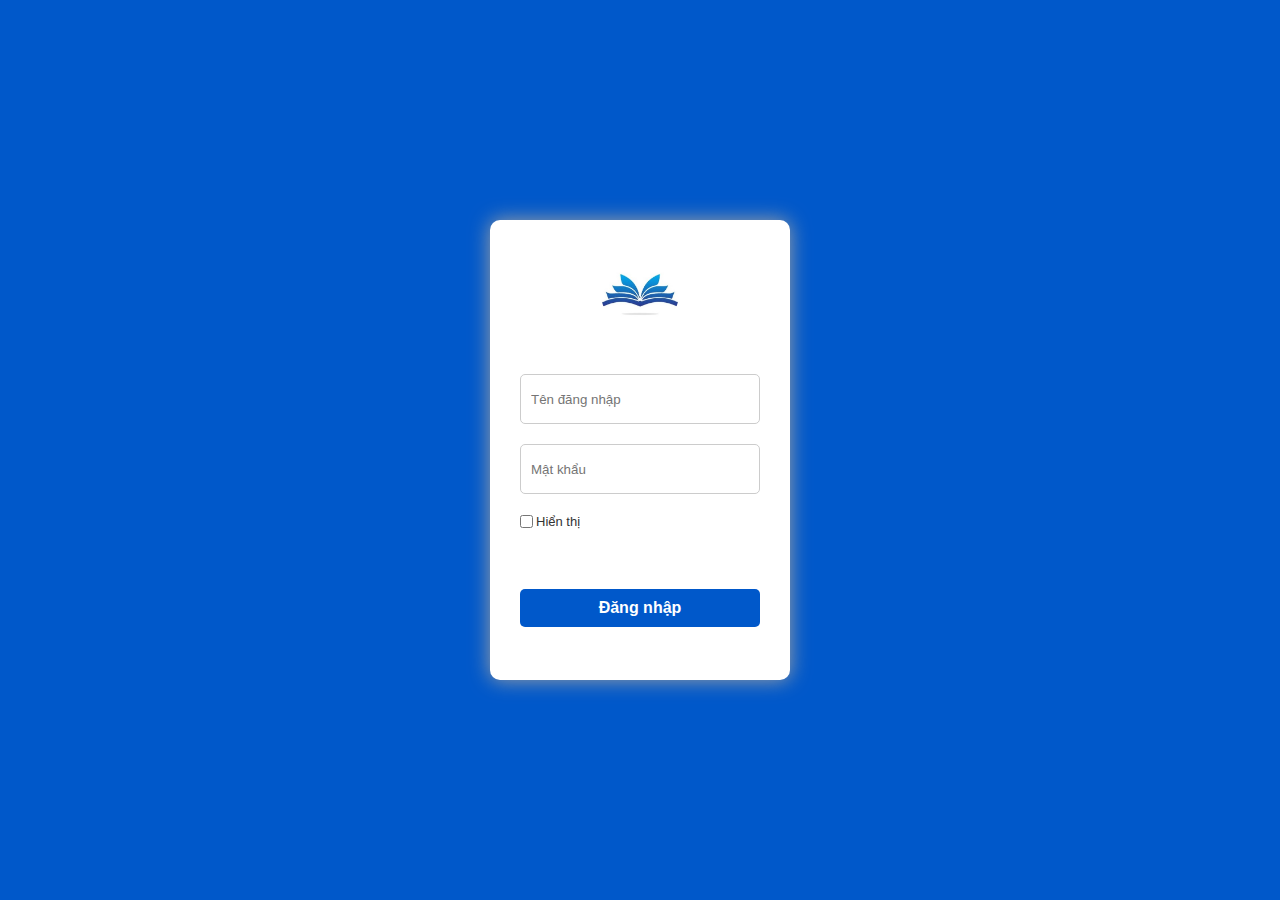
<file: index.html>
<!DOCTYPE html>
<html lang="en">
<head>
  <meta charset="UTF-8">
  <meta name="viewport" content="width=device-width, initial-scale=1.0">
  <title>Trang đăng nhập</title>
  <link rel="shortcut icon" href="../Images/logo.jpg" type="image/x-icon">
  <link rel="stylesheet" href="./Hoàng Phú Dũng(Trang Đăng Nhập)/Login.css">
</head>
<body>
  <div class="login-container">
    <div class="login-box">
      <div class="logo">
        <img src="../Images/logo.jpg" alt="My library">
      </div>
      <form id="loginForm" onsubmit="return submitLogin()">
        <input type="text" id="username" name="username" placeholder="Tên đăng nhập" required>
        <input type="password" id="password" name="password" placeholder="Mật khẩu" required>
        <div class="show-password">
          <input type="checkbox" name="show-pw" id="show-pw">
          <label for="show-pw">Hiển thị</label>
        </div>
        <button type="submit"><span>Đăng nhập</span></button>
      </form>
    </div>
  </div>
  <script src="./Hoàng Phú Dũng(Trang Đăng Nhập)/Login.js"></script>
</body>
</html>
</file>
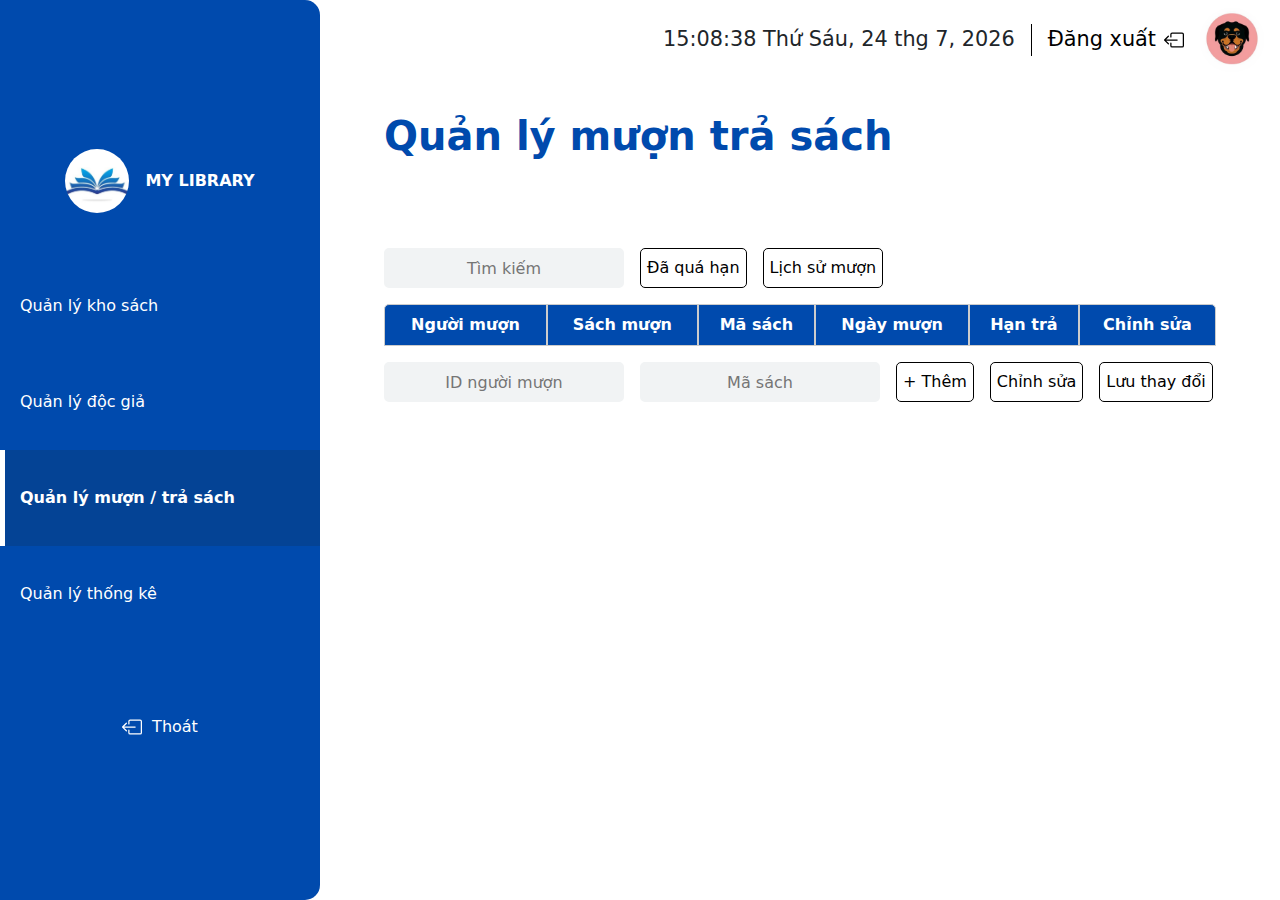
<file: Vũ Nhật Thanh(Quản lý mượn trả)/MuonTra.html>
<!DOCTYPE html>
<html lang="en">
<head>
    <meta charset="UTF-8">
    <meta name="viewport" content="width=device-width, initial-scale=1.0">
    <meta http-equiv='cache-control' content='no-cache'>
    <meta http-equiv='expires' content='0'>
    <meta http-equiv='pragma' content='no-cache'>
    <link rel="stylesheet" href="./CSS/layout.css">
    <link rel="stylesheet" href="./CSS/muonsach.css">
    <link href="https://cdn.jsdelivr.net/npm/bootstrap@5.3.3/dist/css/bootstrap.min.css" rel="stylesheet" integrity="sha384-QWTKZyjpPEjISv5WaRU9OFeRpok6YctnYmDr5pNlyT2bRjXh0JMhjY6hW+ALEwIH" crossorigin="anonymous">
    <link rel='stylesheet' href='https://cdnjs.cloudflare.com/ajax/libs/font-awesome/5.11.2/css/all.min.css'>
    <title>Quản lý mượn sách</title>
</head>
<body>  
    <div id="sidebar"> 
        <div class="logo">
            <img src="../Images/logo.jpg" alt="Library logo"/>
            <p>MY LIBRARY</p>
        </div>   
        <ul>
            <li><a href="../Đỗ Văn Đức(Quản lý kho sách)/KhoSach.html" class="quan-ly-kho-sach">Quản lý kho sách
            </a></li>
            <li><a href="../Phan Cao Huy(Quản lý độc giả)/DocGia.html" class="quan-ly-doc-gia">Quản lý độc giả
            </a></li>
            <li><a href="#" class="quan-ly-muon-tra" id="current-page">Quản lý mượn / trả sách
            </a></li>
            <li><a href="../Đỗ Văn Đức(Quản lí thống kê)/ThongKe.html" class="quan-ly-thong-ke">Quản lý thống kê
            </a></li>
        </ul>
        <div class="exit">
            <a href="">
                <i class="bi bi-box-arrow-left"></i>
                <svg xmlns="http://www.w3.org/2000/svg" width="20" height="20" fill="currentColor" class="bi bi-box-arrow-left" viewBox="0 0 16 16">
                    <path fill-rule="evenodd" d="M6 12.5a.5.5 0 0 0 .5.5h8a.5.5 0 0 0 .5-.5v-9a.5.5 0 0 0-.5-.5h-8a.5.5 0 0 0-.5.5v2a.5.5 0 0 1-1 0v-2A1.5 1.5 0 0 1 6.5 2h8A1.5 1.5 0 0 1 16 3.5v9a1.5 1.5 0 0 1-1.5 1.5h-8A1.5 1.5 0 0 1 5 12.5v-2a.5.5 0 0 1 1 0z"/>
                    <path fill-rule="evenodd" d="M.146 8.354a.5.5 0 0 1 0-.708l3-3a.5.5 0 1 1 .708.708L1.707 7.5H10.5a.5.5 0 0 1 0 1H1.707l2.147 2.146a.5.5 0 0 1-.708.708z"/>
                </svg>
                <p>Thoát</p>
            </a>
        </div>
    </div>  
    <main>       
        <div class="header">
            <button type="button" class="toggleButton" onclick="toggleMenu()">
                <i class="bi bi-list"></i>
                <svg xmlns="http://www.w3.org/2000/svg" width="30" height="30" fill="currentColor" class="bi bi-list" viewBox="0 0 16 16">
                    <path fill-rule="evenodd" d="M2.5 12a.5.5 0 0 1 .5-.5h10a.5.5 0 0 1 0 1H3a.5.5 0 0 1-.5-.5m0-4a.5.5 0 0 1 .5-.5h10a.5.5 0 0 1 0 1H3a.5.5 0 0 1-.5-.5m0-4a.5.5 0 0 1 .5-.5h10a.5.5 0 0 1 0 1H3a.5.5 0 0 1-.5-.5"/>
                </svg>
            </button>
            <div class="time">
                <p id="time"></p>
            </div>
            <div class="log-out">
                <a href="../index.html">Đăng xuất
                    <i class="bi bi-box-arrow-left"></i>
                    <svg xmlns="http://www.w3.org/2000/svg" width="20" height="20" fill="currentColor" class="bi bi-box-arrow-left" viewBox="0 0 16 16">
                        <path fill-rule="evenodd" d="M6 12.5a.5.5 0 0 0 .5.5h8a.5.5 0 0 0 .5-.5v-9a.5.5 0 0 0-.5-.5h-8a.5.5 0 0 0-.5.5v2a.5.5 0 0 1-1 0v-2A1.5 1.5 0 0 1 6.5 2h8A1.5 1.5 0 0 1 16 3.5v9a1.5 1.5 0 0 1-1.5 1.5h-8A1.5 1.5 0 0 1 5 12.5v-2a.5.5 0 0 1 1 0z"/>
                        <path fill-rule="evenodd" d="M.146 8.354a.5.5 0 0 1 0-.708l3-3a.5.5 0 1 1 .708.708L1.707 7.5H10.5a.5.5 0 0 1 0 1H1.707l2.147 2.146a.5.5 0 0 1-.708.708z"/>
                    </svg>   
                </a>
            </div>
            <img src="../Images/avatar.jpg" alt="Avatar">
        </div> 
        <div class="content">
            <h1>Quản lý mượn trả sách</h1>
            <div class="table-group">
                <div class="table-interactions">
                    <input type="text" id="searchBar" placeholder="Tìm kiếm">
                    <button class="toggleable-button" id="overdue-toggle">Đã quá hạn</button>
                    <button class="toggleable-button" id="history-toggle">Lịch sử mượn</button>
                </div>
                <div class="table-container">
                    <table id="table">
                        <thead>
                            <tr>
                                <th>Người mượn</th>
                                <th>Sách mượn</th>
                                <th>Mã sách</th>
                                <th>Ngày mượn</th>
                                <th>Hạn trả</th>
                                <th>Chỉnh sửa</th>
                            </tr>
                        </thead>
                        <tbody id="tableBody">
                            <tr>
                                <td>Vũ Nhật Thanh</td>
                                <td>Web development 101</td>
                                <td>9780977476077</td>
                                <td>20/10/2024</td>
                                <td>19/11/2024</td>
                                <td class="edit-cell">
                                    <button class="delete-button">Xóa</button>
                                    <button class="return-button">Trả</button>
                                </td>                                
                            </tr>
                            <tr>
                                <td>Trịnh Trần Phương Tuấn</td>
                                <td>101 cách bỏ con</td>
                                <td>9788750272328</td>
                                <td>01/08/2021</td>
                                <td>07/02/2021</td>
                                <td class="edit-cell">
                                    <button class="delete-button">Xóa</button>
                                    <button class="return-button">Trả</button>
                                </td>   
                            </tr>
                            <tr>
                                <td>Tên thử 1</td>
                                <td>Sách thử 1</td>
                                <td>9783034917941</td>
                                <td>31/10/2024</td>
                                <td>30/11/2024</td>
                                <td class="edit-cell">
                                    <button class="delete-button">Xóa</button>
                                    <button class="return-button">Trả</button>
                                </td>   
                            </tr>
                            <tr>
                                <td>Tên thử 2</td>
                                <td>Sách thử 2</td>
                                <td>9783034917942</td>
                                <td>31/10/2024</td>
                                <td>30/11/2024</td>
                                <td class="edit-cell">
                                    <button class="delete-button">Xóa</button>
                                    <button class="return-button">Trả</button>
                                </td>   
                            </tr>
                            <tr>
                                <td>Tên thử 3</td>
                                <td>Sách thử 3</td>
                                <td>9783034917943</td>
                                <td>31/10/2024</td>
                                <td>30/11/2024</td>
                                <td class="edit-cell">
                                    <button class="delete-button">Xóa</button>
                                    <button class="return-button">Trả</button>
                                </td>   
                            </tr>
                            <tr>
                                <td>Tên thử 4</td>
                                <td>Sách thử 4</td>
                                <td>9783034917944</td>
                                <td>25/09/2024</td>
                                <td>25/10/2024</td>
                                <td class="edit-cell">
                                    <button class="delete-button">Xóa</button>
                                    <button class="return-button">Trả</button>
                                </td>   
                            </tr>
                            <tr>
                                <td>Tên thử 5</td>
                                <td>Sách thử 5</td>
                                <td>9783034917945</td>
                                <td>20/09/2024</td>
                                <td>20/10/2024</td>
                                <td class="edit-cell">
                                    <button class="delete-button">Xóa</button>
                                    <button class="return-button">Trả</button>
                                </td>   
                            </tr>
                            <tr>
                                <td>Tên thử 6</td>
                                <td>Sách thử 6</td>
                                <td>9783034917946</td>
                                <td>30/09/2024</td>
                                <td>30/10/2024</td>
                                <td class="edit-cell">
                                    <button class="delete-button">Xóa</button>
                                    <button class="return-button">Trả</button>
                                </td>   
                            </tr>
                            <tr>
                                <td>Tên thử 7</td>
                                <td>Sách thử 7</td>
                                <td>9783034917947</td>
                                <td>31/10/2024</td>
                                <td>30/11/2024</td>
                                <td class="edit-cell">
                                    <button class="delete-button">Xóa</button>
                                    <button class="return-button">Trả</button>
                                </td>   
                            </tr>
                        </tbody>
                    </table>
                </div>
                <div class="table-interactions">
                    <input type="text" id="borrowerID-input" placeholder="ID người mượn">
                    <input type="text" id="bookID-input" placeholder="Mã sách">
                    <button id="add-button">+ Thêm</button>
                    <button id="edit-button" class="toggleable-button">Chỉnh sửa</button>
                    <button id="save-button">Lưu thay đổi</button>
                </div>
            </div>
        </div>
    </main>
    <div class="overlay">
    </div>
    <script src="./JavaScript/layout.js"></script>
    <script src="./JavaScript/muonsach.js"></script>
</body>
</html>
</file>
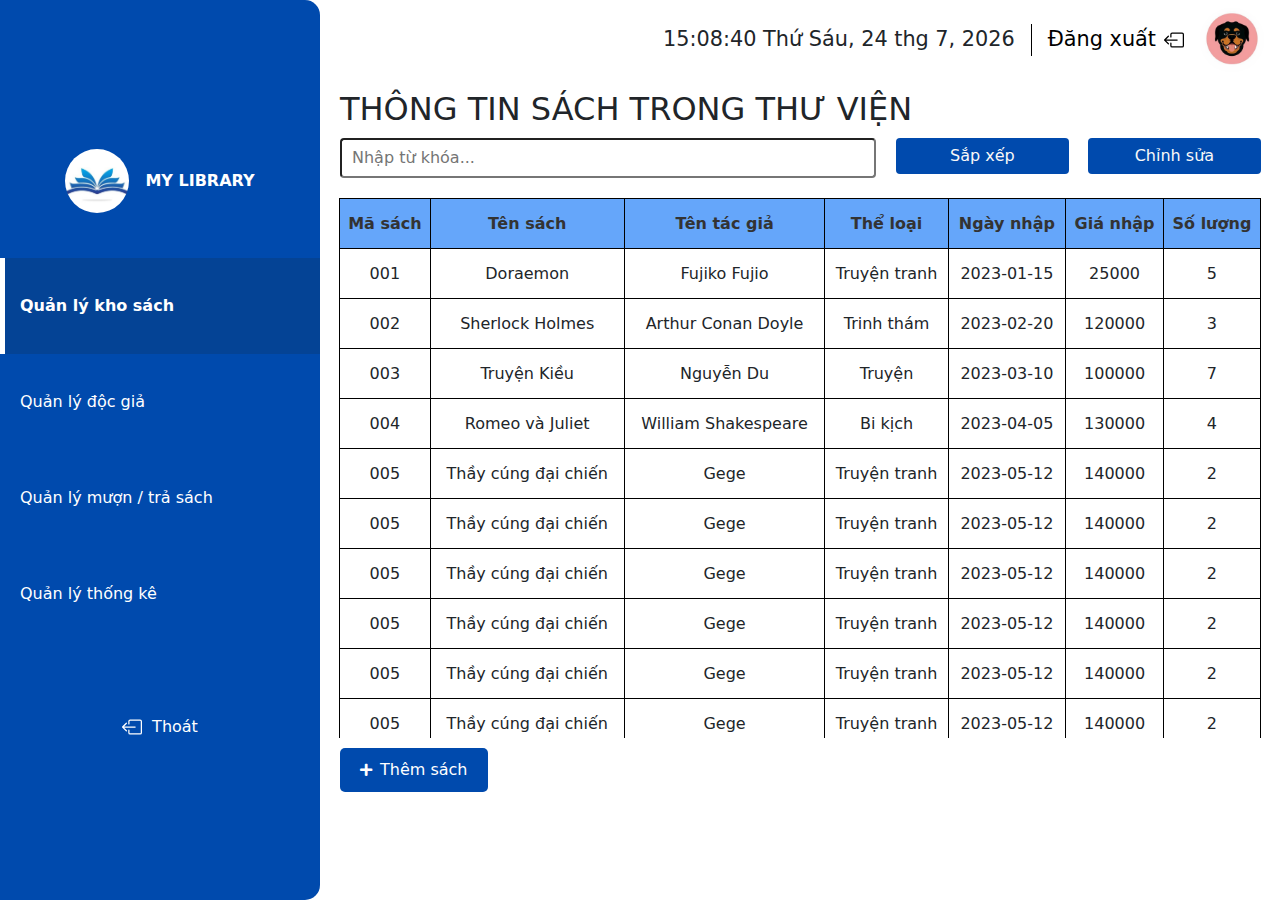
<file: Đỗ Văn Đức(Quản lý kho sách)/KhoSach.html>
<!DOCTYPE html>
<html lang="en">
    <head>
        <meta charset="UTF-8">
        <meta name="viewport" content="width=device-width, initial-scale=1.0">
        <link rel="stylesheet" href="./CSS/layout.css">
        <link rel="stylesheet" href="./CSS/search.css">
        <link rel="stylesheet" href="./CSS/sort.css">
        <link rel="stylesheet" href="./CSS/edit-mode.css">
        <link rel="stylesheet" href="./CSS/table.css">
        <link rel="stylesheet" href="./CSS/addbook.css">
        <link rel="stylesheet" href="./CSS/style.css">
        <link rel="shortcut icon" href="../Images/logo.jpg" type="image/x-icon">
        <link href="https://cdn.jsdelivr.net/npm/bootstrap@5.3.3/dist/css/bootstrap.min.css" rel="stylesheet" integrity="sha384-QWTKZyjpPEjISv5WaRU9OFeRpok6YctnYmDr5pNlyT2bRjXh0JMhjY6hW+ALEwIH" crossorigin="anonymous">
        <link rel='stylesheet' href='https://cdnjs.cloudflare.com/ajax/libs/font-awesome/5.11.2/css/all.min.css'>
        <title>Quản lý kho sách</title>
    </head>
<body>  
    <div id="sidebar"> 
        <div class="logo">
            <img src="../Images/logo.jpg" alt="Library logo"/>
            <p>MY LIBRARY</p>
        </div>   
        <ul>
            <li><a href="#" class="quan-ly-kho-sach" id="current-page">Quản lý kho sách
            </a></li>
            <li><a href="../Phan Cao Huy(Quản lý độc giả)/DocGia.html" class="quan-ly-doc-gia">Quản lý độc giả
            </a></li>
            <li><a href="../Vũ Nhật Thanh(Quản lý mượn trả)/MuonTra.html" class="quan-ly-muon-tra">Quản lý mượn / trả sách
            </a></li>
            <li><a href="../Đỗ Văn Đức(Quản lí thống kê)/ThongKe.html" class="quan-ly-thong-ke">Quản lý thống kê
            </a></li>
        </ul>
        <div class="exit">
            <a href="">
                <i class="bi bi-box-arrow-left"></i>
                <svg xmlns="http://www.w3.org/2000/svg" width="20" height="20" fill="currentColor" class="bi bi-box-arrow-left" viewBox="0 0 16 16">
                    <path fill-rule="evenodd" d="M6 12.5a.5.5 0 0 0 .5.5h8a.5.5 0 0 0 .5-.5v-9a.5.5 0 0 0-.5-.5h-8a.5.5 0 0 0-.5.5v2a.5.5 0 0 1-1 0v-2A1.5 1.5 0 0 1 6.5 2h8A1.5 1.5 0 0 1 16 3.5v9a1.5 1.5 0 0 1-1.5 1.5h-8A1.5 1.5 0 0 1 5 12.5v-2a.5.5 0 0 1 1 0z"/>
                    <path fill-rule="evenodd" d="M.146 8.354a.5.5 0 0 1 0-.708l3-3a.5.5 0 1 1 .708.708L1.707 7.5H10.5a.5.5 0 0 1 0 1H1.707l2.147 2.146a.5.5 0 0 1-.708.708z"/>
                </svg>
                <p>Thoát</p>
            </a>
        </div>
    </div> 
    <main>       
        <div class="header">
            <button type="button" class="toggleButton" onclick="toggleMenu()">
                <i class="bi bi-list"></i>
                <svg xmlns="http://www.w3.org/2000/svg" width="30" height="30" fill="currentColor" class="bi bi-list" viewBox="0 0 16 16">
                    <path fill-rule="evenodd" d="M2.5 12a.5.5 0 0 1 .5-.5h10a.5.5 0 0 1 0 1H3a.5.5 0 0 1-.5-.5m0-4a.5.5 0 0 1 .5-.5h10a.5.5 0 0 1 0 1H3a.5.5 0 0 1-.5-.5m0-4a.5.5 0 0 1 .5-.5h10a.5.5 0 0 1 0 1H3a.5.5 0 0 1-.5-.5"/>
                </svg>
            </button>
            <div class="time">
                <p id="time"></p>
            </div>
            <div class="log-out" id="log-out" onclick="Logout()">
                <a href="../index.html">Đăng xuất
                    <i class="bi bi-box-arrow-left"></i>
                    <svg xmlns="http://www.w3.org/2000/svg" width="20" height="20" fill="currentColor" class="bi bi-box-arrow-left" viewBox="0 0 16 16">
                        <path fill-rule="evenodd" d="M6 12.5a.5.5 0 0 0 .5.5h8a.5.5 0 0 0 .5-.5v-9a.5.5 0 0 0-.5-.5h-8a.5.5 0 0 0-.5.5v2a.5.5 0 0 1-1 0v-2A1.5 1.5 0 0 1 6.5 2h8A1.5 1.5 0 0 1 16 3.5v9a1.5 1.5 0 0 1-1.5 1.5h-8A1.5 1.5 0 0 1 5 12.5v-2a.5.5 0 0 1 1 0z"/>
                        <path fill-rule="evenodd" d="M.146 8.354a.5.5 0 0 1 0-.708l3-3a.5.5 0 1 1 .708.708L1.707 7.5H10.5a.5.5 0 0 1 0 1H1.707l2.147 2.146a.5.5 0 0 1-.708.708z"/>
                    </svg>   
                </a>
            </div>
            <img src="../Images/avatar.jpg" alt="Avatar">
        </div> 
        <div class="content">
            <div class="heading">
                <h2>THÔNG TIN SÁCH TRONG THƯ VIỆN</h2>
            </div>
                <div class="funcContainer">
                    <div class="search-bar">
                        <input class="cols-12 search-input" id="searchBar" type="text" placeholder="Nhập từ khóa...">
                    </div>
                    <div class="sort-bar">
                        <button class="cols-12 sort-btn">Sắp xếp</button>
                        <div class=" cols-12 sort-bar-content">
                            <ul class="">
                                <li class="">
                                    <button class="button1">Theo số lượng giảm dần</button>
                                </li>
                                <li class="">
                                    <button class="button2">Theo số lượng giảm dần</button>
                                </li>
                                <li class="">
                                    <button class="button3">Theo tên sách (A-Z)</button>
                                </li>
                                <li class="">
                                    <button class="button4">Theo tên sách (Z-A)</button>
                                </li>
                            </ul>
                        </div>
                    </div>
                    <div class="edit-bar">
                        <button id="editModeBtn" class="editMode-btn">Chỉnh sửa</button>
                    </div>
                </div>
                <div class="table-container">
                    <table class="bookTable">
                        <thead>
                            <tr>
                                <th class="cols-title delete-column">Chỉnh sửa</th>
                                <th class="cols-title">Mã sách</th>
                                <th class="cols-title">Tên sách</th>
                                <th class="cols-title">Tên tác giả</th>
                                <th class="cols-title">Thể loại</th>
                                <th class="cols-title">Ngày nhập</th>
                                <th class="cols-title">Giá nhập</th>
                                <th class="cols-title">Số lượng</th> 
                            </tr>
                        </thead>
                        <tbody></tbody>
                    </table>
                </div>
                <div>  
                    <button id="toggleInputBtn" class="toggle-input-btn">
                        <i class="fas fa-plus"></i>Thêm sách
                    </button>
                </div>
                <div class="cols-1 input-group" style="display: none;">
                    <div class="heading">
                        <h2>THÊM SÁCH</h2>
                    </div>
                    <form class="input-group-child" id="addBookForm" novalidate>
                        <input class="cols-10" type="text" id="bookId" name="bookId" placeholder="Mã" 
                               pattern="^[A-Za-z0-9]{3,10}$" required
                               maxlength="10" 
                               oninput="this.value = this.value.replace(/[^A-Za-z0-9]/g, '').slice(0, 10)">
                        <div class="error-message" id="bookIdError"></div>
                    
                        <input class="cols-10" type="text" id="bookName" name="bookName" placeholder="Tên sách"
                               minlength="2" maxlength="100" required
                               oninput="this.value = this.value.slice(0, 100)">
                        <div class="error-message" id="bookNameError"></div>
                    
                        <input class="cols-10" type="text" id="author" name="author" placeholder="Tác giả"
                               minlength="2" maxlength="50" required
                               oninput="this.value = this.value.replace(/[^A-Za-zÀ-ỹ\s]/g, '').slice(0, 50)">
                        <div class="error-message" id="authorError"></div>
                    
                        <input class="cols-10" type="text" id="genre" name="genre" placeholder="Thể loại"
                               required maxlength="30"
                               oninput="this.value = this.value.replace(/[^A-Za-zÀ-ỹ\s]/g, '').slice(0, 30)">
                        <div class="error-message" id="genreError"></div>
                    
                        <input class="cols-10" type="date" id="dateAdded" name="dateAdded" required>
                        <div class="error-message" id="dateError"></div>
                    
                        <input class="cols-10" type="number" id="price" name="price" placeholder="Giá nhập"
                               min="0" max="999999999" step="1000" required
                               oninput="this.value = this.value.slice(0, 9)">
                        <div class="error-message" id="priceError"></div>
                    
                        <input class="cols-10" type="number" id="quantity" name="quantity" placeholder="SL"
                               min="1" max="1000" required
                               oninput="this.value = this.value.slice(0, 4)">
                        <div class="error-message" id="quantityError"></div>
                    
                        <button type="submit" class="cols-3 submit-btn">Thêm sách</button>
                    </form>
                </div>
            </div>        
        </div>
    </main>
    <div class="overlay">
    </div>
    <script src="./JavaScript/function.js"></script>
    <script src="./JavaScript/layout.js"></script>
</body>
</html>
</file>
<file: Hoàng Phú Dũng(Trang Đăng Nhập)/Login.css>
* {
    box-sizing: border-box;
}
body {
    background-color: #0058ca;
    margin: 0;
    font-family: Arial, sans-serif;
}
.logo img {
    width: 80px;
    height: 80px;
    margin-bottom: 40px;
    border-radius: 50%;
}
.login-container {
    display: flex;
    justify-content: center;
    align-items: center;
    height: 100vh;
}
.login-box {
    margin: 135px 0;
    background-color: #fff;
    padding: 30px;
    border-radius: 10px;
    box-shadow: 0 0 20px #a2a2a2;
    text-align: center;
    width: 300px;
    height: 460px;
}
.login-box input[type="text"], .login-box input[type="password"] {
    width: 100%;
    padding: 10px;
    margin-bottom: 20px;
    border-radius: 5px;
    border: 1px solid #ccc;
    height: 50px;
}
.login-box button {
    position: relative;
    width: 100%;
    padding: 10px;
    margin-top: 60px;
    background-color: #0058ca;
    color: #ffff;
    border: none;
    border-radius: 5px;
    font-size: 16px;
    cursor: pointer;
    z-index: 9999;
    overflow: hidden;
}
.login-box button span {
    position: relative;
    z-index: 2;
    font-weight: bold;
}
.show-password {
    display: flex;
    align-items: center;
}
input[type = "checkbox"] {
    margin: 0;
}
.show-password label{
    color: #333;
    font-size: 13px;
    margin-left: 3px;
}
</file>
<file: Vũ Nhật Thanh(Quản lý mượn trả)/CSS/layout.css>
* {
    transition: all 0.3s ease;
}

body {
    font-family: Arial, sans-serif; 
    margin: 0;
    user-select: none;
    overflow: hidden;
}

::-webkit-scrollbar {
    width: 10px; 
    height: 10px; 
}

::-webkit-scrollbar-track {
    background: #f1f1f1; 
    border-radius: 6px; 
}
  
::-webkit-scrollbar-thumb {
    background: gray;
    border-radius: 6px; 
    border: 2px solid #f1f1f1; 
}

a {
    text-decoration: none !important;
}

#sidebar.hidden {
    transform: translateX(-100%);
}

#sidebar {
    width: 20rem;
    height: 100vh;
    background-color: #004AAD;
    display: flex;
    flex-direction: column;
    justify-content: center;
    border-radius: 0 15px 15px 0;
    float: left;
    z-index: 9998;
    transform: translateX(0);
    gap: 5%;
}

#sidebar .logo {  
    display: flex;
    justify-content: center;
    align-items: center;
    gap: 1rem;
}

#sidebar .logo p {
    font-weight: bold;
    color: #ffff;
    margin: 0;
}

#sidebar ul {
    list-style-type: none;
    padding: 0;
}

#sidebar ul li {
    line-height: 6rem;
    position: relative;
    transition: background-color 0.3s ease, font-weight 0s;
}

#sidebar ul li a {
    color: #ffff;
    display: flex;
    align-items: center;
    height: 100%;
    padding-left: 20px;
}

#sidebar ul li:hover, 
#current-page {
    background-color: #044395;
    font-weight: bold;
}

#current-page::before {
    content: '';
    background-color: #ffff;
    width: 5px;
    height: 100%; 
    left: 0;
    position: absolute; 
}

.exit a {
    color: #ffff;
    display: flex;
    align-items: center;
    justify-content: center;
    position: relative;
    line-height: 3rem;
    width: 50%;
    left: 25%;
    border-radius: 10px;
}

.exit a:hover {
    background-color: #044395;
}

.exit a p {
    margin: 0;
    padding-left: 10px;
}

.header {
    padding: 0.5rem 1rem;
    display: flex;
    align-items: center;
    justify-content: flex-end;
    font-size: 1.3rem;
    gap: 1rem;
    border-radius: 0 0 10px 10px;
}

.toggleButton {
    background-color: hsla(214, 95%, 30%, 0.4);
    border: none;
    color: #ffff;
    width: 48px;
    height: 48px;
    margin-left: 1rem;
    display: none;
    align-items: center;
    justify-content: center;
    border-radius: 10px;
    z-index: 9999;
}

.toggleButton:hover {
    background-color: #044395;
}

.header .time p {
    margin: 0;
    padding-right: 1rem;
    border-right: 1px solid #000000;
}

.header img,
.logo img {
    width: 64px;
    height: 64px;
    border-radius: 50%;
}

.log-out:hover {
    background-color: #e1e1e1;
    border-radius: 5px;
}

.log-out a {
    display: flex;
    align-items: center;  
    justify-content: center;
    color: #000000;
}

.log-out i {
    padding-left: 0.5rem;
}

main {
    height: 100vh;
    overflow-y: auto;
}

.overlay {
    position: fixed;
    top: 0;
    left: 0;
    width: 150%;
    height: 150%;
    background-color: rgba(0, 0, 0, 0.5);
    display: none;
    z-index: 9997;
}

.overlay.active {
    display: block;
}

/* both phone and tablet */

@media only screen and (max-width: 1180px) {
    body > ::-webkit-scrollbar {
        width: 0px;
    }

    #sidebar {
        position: fixed;
    }

    .time {
        display: none;
    }

    .header {
        background-color: #004AAD;
    }
    
    .log-out a {
        color: #ffff;
    }

    .log-out:hover {
        background-color: #033b8491;
        border-radius: 10px;
    }

    .toggleButton {
        display: flex;
        position: fixed;
        left: 5px;
    }

}


/* specific */

/* tablet */
@media only screen and (min-width: 480px) and (max-width: 768px) {
    #sidebar {
        width: 50%;
    }
}

/* big tablet */
@media only screen and (max-width: 1180px) and (min-width: 769px) {
    #sidebar {
        width: 40%;
    }
}
</file>
<file: Vũ Nhật Thanh(Quản lý mượn trả)/CSS/muonsach.css>
.content {
    display: flex;
    margin: 0 4rem;
    flex-direction: column;
    padding: 2rem 0;
    gap: 5rem;
}

.content h1 {
    color: #004AAD;
    font-weight: bold;
    font-size: 2.5rem;
}

.table-group {
    display: flex;
    flex-direction: column;
    gap: 1rem;
    max-height: 55vh;
    justify-content: center;
}

.table-group tr, 
.table-group td, 
.table-group th {
    text-align: center;
    border: 1px solid #ccc; 
    padding: 0.5rem;
}

.table-group td {
    height: 100%;
}

.table-interactions {
    display: flex;
    gap: 1rem;
    flex-wrap: wrap;
}

.table-interactions button {
    display: flex;
    align-items: center;
    justify-content: center;
    border: 1px solid black;
    background: none;
    cursor: pointer;
}

.table-interactions button, input {
    height: 2.5rem;
    border-radius: 5px;
}

.table-interactions button:active {
    transition: all ease 0.2s;
    color: white;
    background-color: #e1e1e1;
}

.table-group input {
    min-width: 15rem;
    outline: none;
    border: none;
    background-color: #f1f3f4;
    border: #f1f3f4 2px solid;
    text-align: center;
}

.table-group input:focus {
    border: #c3c3c3 2px solid;
}

.table-group table {
    border-collapse: separate;
    border-spacing: 0;
    user-select: contain;
}

.table-group table tr td:first-child,
.table-group table tr th:first-child {
    border-left: 1px solid #ccc;
}

table tr th {
    border-top: 1px solid #ccc;
}

table tr:first-child th:first-child {
    border-top-left-radius: 5px;
}

table tr:first-child th:last-child {
    border-top-right-radius: 5px;
}

table tr:last-child td:first-child {
    border-bottom-left-radius: 5px;
}

table tr:last-child td:last-child {
    border-bottom-right-radius: 5px;
}

.table-group th {
    background-color: #004aad;
    color: white;
    position: sticky;
    top: 0;
}

.table-group .table-container {
    overflow-y: scroll;
    max-height: 30rem;
}

.table-group table {
    width: 100%;
    user-select: text;
}

#tableBody tr:hover {
    background-color: #e1e1e1;
}

.delete-button {
    background-color: red;
    color: white;
    border: none;
}

.return-button {
    background-color: green;
    color: white;
    border: none;
}

.edit-cell {
    display: flex;
    flex-direction: row;
    justify-content: center;
    gap: 0.6rem;
    flex-wrap: wrap;
}

.edit-cell button {
    border-radius: 5px;
    height: 2rem;
    width: 2.6rem;
}

.edit-cell button:active {
    background-color: white;
}

.edit-cell, #edit-header {
    user-select: none;
}

.toggleable-button.active {
    background-color: #004AAD;
    border-color: #004AAD;
    color: white;
}

@media only screen and (max-width: 1180px) {
    .table-group {
        max-height: none;
    }

    .content h1 {
        text-align: center;
    }
    
    .content {
        margin: 0 1rem;
    }
}

@media only screen and (max-width: 624px) {
    .table-interactions {
        display: flex;
        flex-direction: column;
    }
}

@media only screen and (max-width: 542px) {
    .content h1 {
        font-size: 2rem;
    }
}

@media(hover: hover) and (pointer: fine) {
    .table-interactions button:hover {
        background-color: #e1e1e1;
    }

    .delete-button:hover {
        background-color: darkred;
    }

    .return-button:hover {
        background-color: darkgreen;
    }

    .toggleable-button.active:hover {
        background-color: #004AAD;
        border-color: #004AAD;
    }
}
</file>
<file: Đỗ Văn Đức(Quản lý kho sách)/CSS/layout.css>
* {
    transition: all 0.3s ease;
}

body {
    font-family: Arial, sans-serif; 
    margin: 0;
    user-select: none;
    overflow: hidden;
}

::-webkit-scrollbar {
    width: 10px; 
    height: 10px; 
}

::-webkit-scrollbar-track {
    background: #f1f1f1; 
    border-radius: 6px; 
}
  
::-webkit-scrollbar-thumb {
    background: gray;
    border-radius: 6px; 
    border: 2px solid #f1f1f1; 
}

a {
    text-decoration: none !important;
}

#sidebar.hidden {
    transform: translateX(-100%);
}

#sidebar {
    width: 20rem;
    height: 100vh;
    background-color: #004AAD;
    display: flex;
    flex-direction: column;
    justify-content: center;
    border-radius: 0 15px 15px 0;
    float: left;
    z-index: 9998;
    transform: translateX(0);
    gap: 5%;
}

#sidebar .logo {  
    display: flex;
    justify-content: center;
    align-items: center;
    gap: 1rem;
}

#sidebar .logo p {
    font-weight: bold;
    color: #ffff;
    margin: 0;
}

#sidebar ul {
    list-style-type: none;
    padding: 0;
}

#sidebar ul li {
    line-height: 6rem;
    position: relative;
    transition: background-color 0.3s ease, font-weight 0s;
}

#sidebar ul li a {
    color: #ffff;
    display: flex;
    align-items: center;
    height: 100%;
    padding-left: 20px;
}

#sidebar ul li:hover, 
#current-page {
    background-color: #044395;
    font-weight: bold;
}

#current-page::before {
    content: '';
    background-color: #ffff;
    width: 5px;
    height: 100%; 
    left: 0;
    position: absolute; 
}

.exit a {
    color: #ffff;
    display: flex;
    align-items: center;
    justify-content: center;
    position: relative;
    line-height: 3rem;
    width: 50%;
    left: 25%;
    border-radius: 10px;
}

.exit a:hover {
    background-color: #044395;
}

.exit a p {
    margin: 0;
    padding-left: 10px;
}

.header {
    padding: 0.5rem 1rem;
    display: flex;
    align-items: center;
    justify-content: flex-end;
    font-size: 1.3rem;
    gap: 1rem;
    border-radius: 0 0 10px 10px;
}

.toggleButton {
    background-color: hsla(214, 95%, 30%, 0.4);
    border: none;
    color: #ffff;
    width: 48px;
    height: 48px;
    margin-left: 1rem;
    display: none;
    align-items: center;
    justify-content: center;
    border-radius: 10px;
    z-index: 9999;
}

.toggleButton:hover {
    background-color: #044395;
}

.header .time p {
    margin: 0;
    padding-right: 1rem;
    border-right: 1px solid #000000;
}

.header img,
.logo img {
    width: 64px;
    height: 64px;
    border-radius: 50%;
}

.log-out:hover {
    background-color: #e1e1e1;
    border-radius: 5px;
}

.log-out a {
    display: flex;
    align-items: center;  
    justify-content: center;
    color: #000000;
}

.log-out i {
    padding-left: 0.5rem;
}

main {
    height: 100vh;
    overflow-y: auto;
}

.overlay {
    position: fixed;
    top: 0;
    left: 0;
    width: 150%;
    height: 150%;
    background-color: rgba(0, 0, 0, 0.5);
    display: none;
    z-index: 9997;
}

.overlay.active {
    display: block;
}

/* both phone and tablet */

@media only screen and (max-width: 1180px) {
    body > ::-webkit-scrollbar {
        width: 0px;
    }

    #sidebar {
        position: fixed;
    }

    .time {
        display: none;
    }

    .header {
        background-color: #004AAD;
    }
    
    .log-out a {
        color: #ffff;
    }

    .log-out:hover {
        background-color: #033b8491;
        border-radius: 10px;
    }

    .toggleButton {
        display: flex;
        position: fixed;
        left: 5px;
    }

}


/* specific */

/* tablet */
@media only screen and (min-width: 480px) and (max-width: 768px) {
    #sidebar {
        width: 50%;
    }
}

/* big tablet */
@media only screen and (max-width: 1180px) and (min-width: 769px) {
    #sidebar {
        width: 40%;
    }
}
</file>
<file: Đỗ Văn Đức(Quản lý kho sách)/CSS/search.css>
.search-bar {
    display: flex;
    align-items: center;
    position: relative;
    width: 50%;
}
.search-bar .search-input {
    width: 100%;
    font-size: 16px;
    padding:6px 10px;
    text-align: left;
    border-radius: 4px;
    margin: 0 20px;
}
</file>
<file: Đỗ Văn Đức(Quản lý kho sách)/CSS/sort.css>
.sort-btn {
    padding:6px 10px;
    text-align: center;
    border-radius: 4px;
    border: none;
    background-color:#004AAD ;
    color: #f8f8f8;
    width: 90%;
}
.sort-bar{
    width: 10%;
    z-index: 99;
}
.sort-bar-content {
    display: none;
    z-index: 1;
    width: 90%;
    position: absolute;
}
.sort-bar-content li {
    text-decoration: none;
    display: block;
    margin: 0;
}
.sort-bar-content button {
    width: 100%;
    border: 1px solid black;
    margin: 0;
    height: 60px100px;
}
.sort-bar-content ul {
    position: relative;
    width: 20%;
    padding: 0;
    border-radius: 5px;
    margin: 0;
    background-color: whitesmoke;
   
}
.sort-bar-content button:hover {
    background-color: #007bff;
}
.sort-bar:hover .sort-bar-content {
    display: block;
}
</file>
<file: Đỗ Văn Đức(Quản lý kho sách)/CSS/edit-mode.css>
.editMode-btn{
    padding:6px 10px;
    text-align: center;
    border-radius: 4px;
    border: none;
    background-color:#004AAD ;
    color: #f8f8f8;
    width: 90%;
}
.editMode-btn:hover{
    background-color:#0056b3 ;
}
.delete-btn {
    background-color: #ff4d4d;
    color: white;
    border: none;
    padding: 5px 10px;
    cursor: pointer;
}
.edit-btn {
    background-color:rgb(94, 210, 94);
    color: white;
    border: none;
    padding: 5px 10px;
    cursor: pointer;
}
.edit-bar{
    width: 10%;
}
</file>
<file: Đỗ Văn Đức(Quản lý kho sách)/CSS/table.css>
.table-container{
    display: flex;
    margin: 0 auto;
    overflow: scroll;
    position: relative;
    width: 96%;
    height: 60vh;
}
table {
    border-collapse: collapse;
    width: 100%;
}
th{
    background-color: #65a6fa;
    height: 50px;
    top: -1px;
    border: 1px solid black;
    color: #333333;
    position: sticky;
}
.cols-title{
    height: 50px;
    border: 1px solid black;
    text-align: center;
}
.cols-value{
    border: 1px solid black;
    margin: 0;
    height: 50px;
    text-align: center;
}
.delete-column{
    display: none;
    width: 108px;
}
</file>
<file: Đỗ Văn Đức(Quản lý kho sách)/CSS/addbook.css>
.toggle-input-btn {
    background-color: #004AAD;
    color: white;
    border: none;
    padding: 10px 20px;
    margin: 10px 20px;
    border-radius: 5px;
    cursor: pointer;
    display: flex;
    align-items: center;
    gap: 8px;
    transition: background-color 0.3s ease;
}

.toggle-input-btn:hover {
    background-color: #1e77d5;
}

.fa-plus {
    font-size: 14px;
}
.input-group {
    width: 50% !important;
    height: 500px;
    display: none;
    position: fixed !important;
    border: 1px solid black;
    bottom:90px;
    right: 100px;
    background-color: #f8f8f8;
    z-index: 100;
    padding: 0 20px;
}
.input-groupchild{
    display: block!important;
    width: 100%;
    height: 100%;
    position: absolute;
}
form{
    height: 500px;
}
form input{
    width: 100%;
    height: 40px;
    margin: 5px;
    padding-left: 10px;
}
.input-groupchild input{
    width: 100%;
    padding: 0px;
    width: 10%;
    margin-right: 1px;
    border: 1px solid #ccc;
    border-radius: 4px;
    text-align: center;
}
.submit-btn {
    width: 100%;
    height: 30px;
    text-align: center;
    background-color: #004AAD;
    color: white;
    border: none;
    left: 0;
    top: 430px;
    border-radius: 4px;
    font-size: 16px;
    cursor: pointer;
    position: absolute;
}
.submit-btn:hover {
    background-color: #1e77d5;
}
.input-group h2{
    margin: 0;
}
</file>
<file: Đỗ Văn Đức(Quản lý kho sách)/CSS/style.css>
.funcContainer{
    display: flex;
    flex-wrap: wrap;
    justify-content: center;
    margin-bottom: 20px;
}
.heading{
    margin: 10px 20px;
}
.funcContainer div{
    flex-grow: 2;
}
</file>
